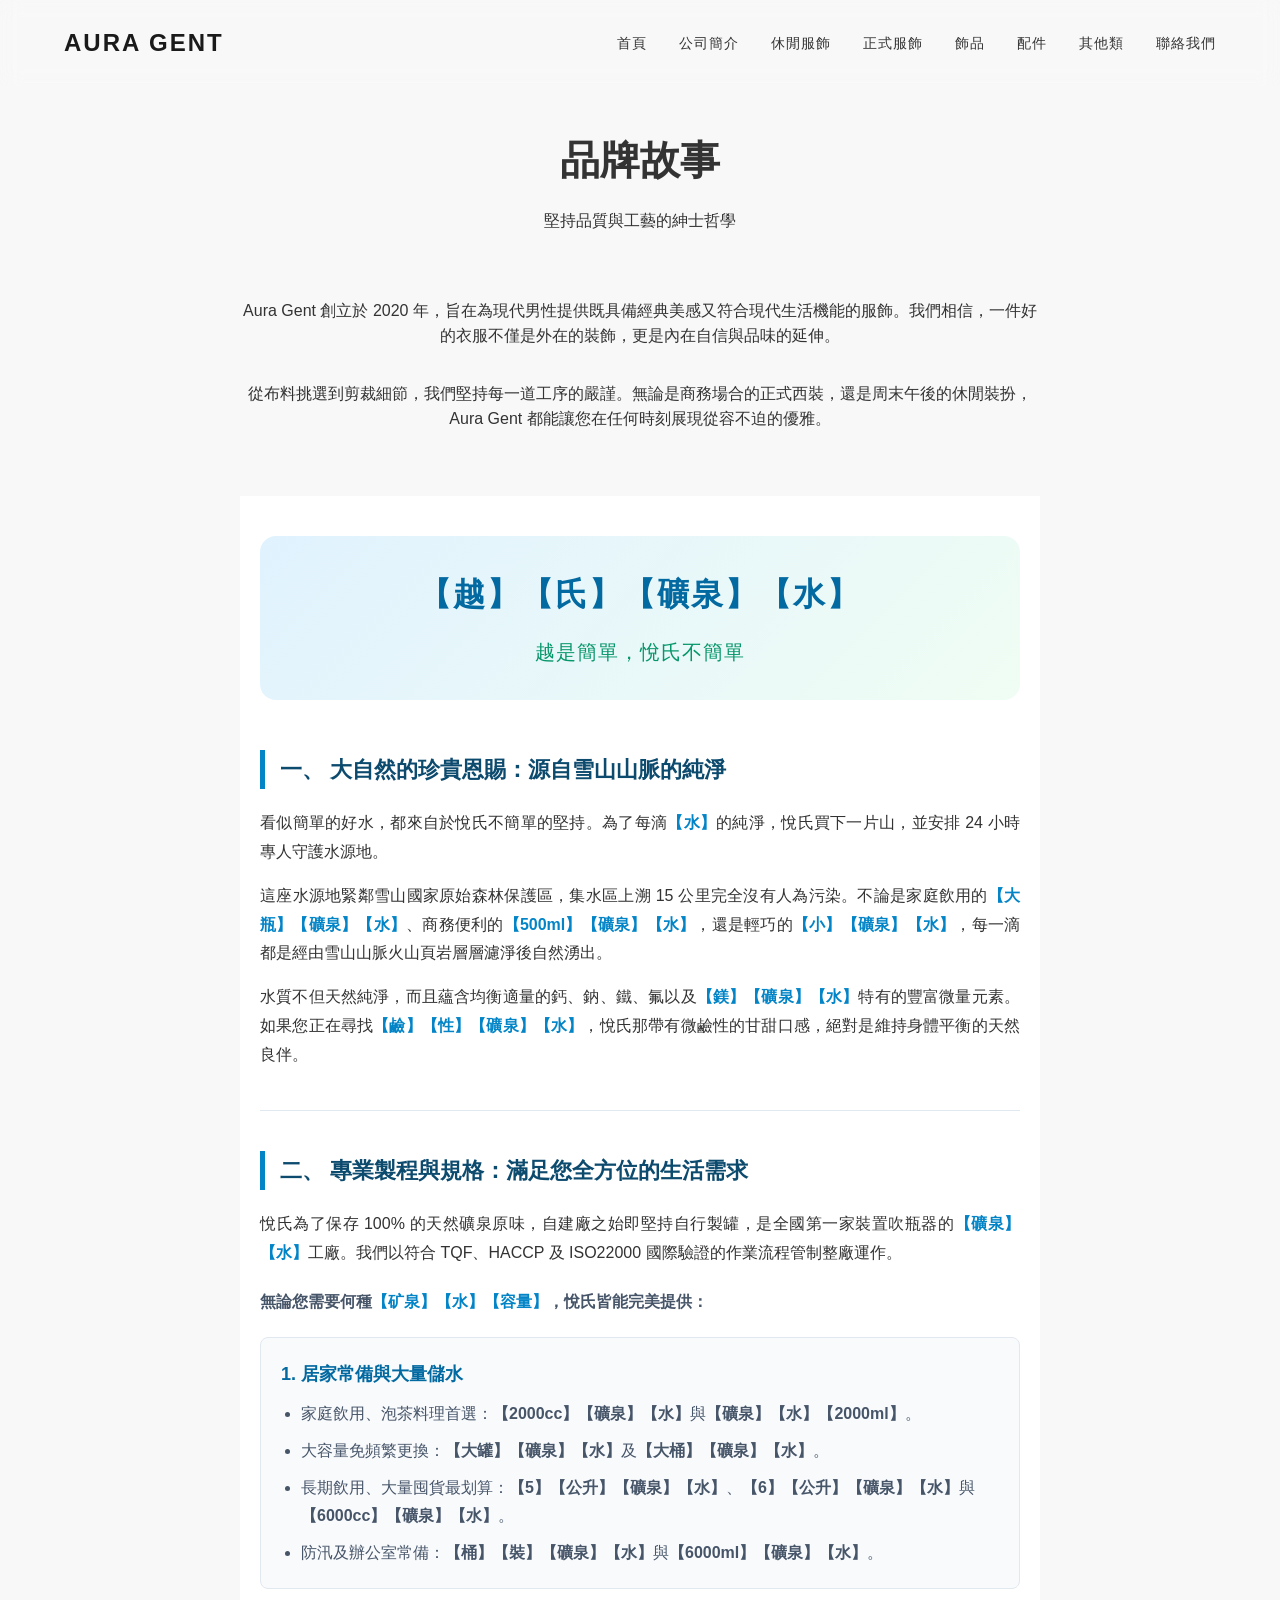
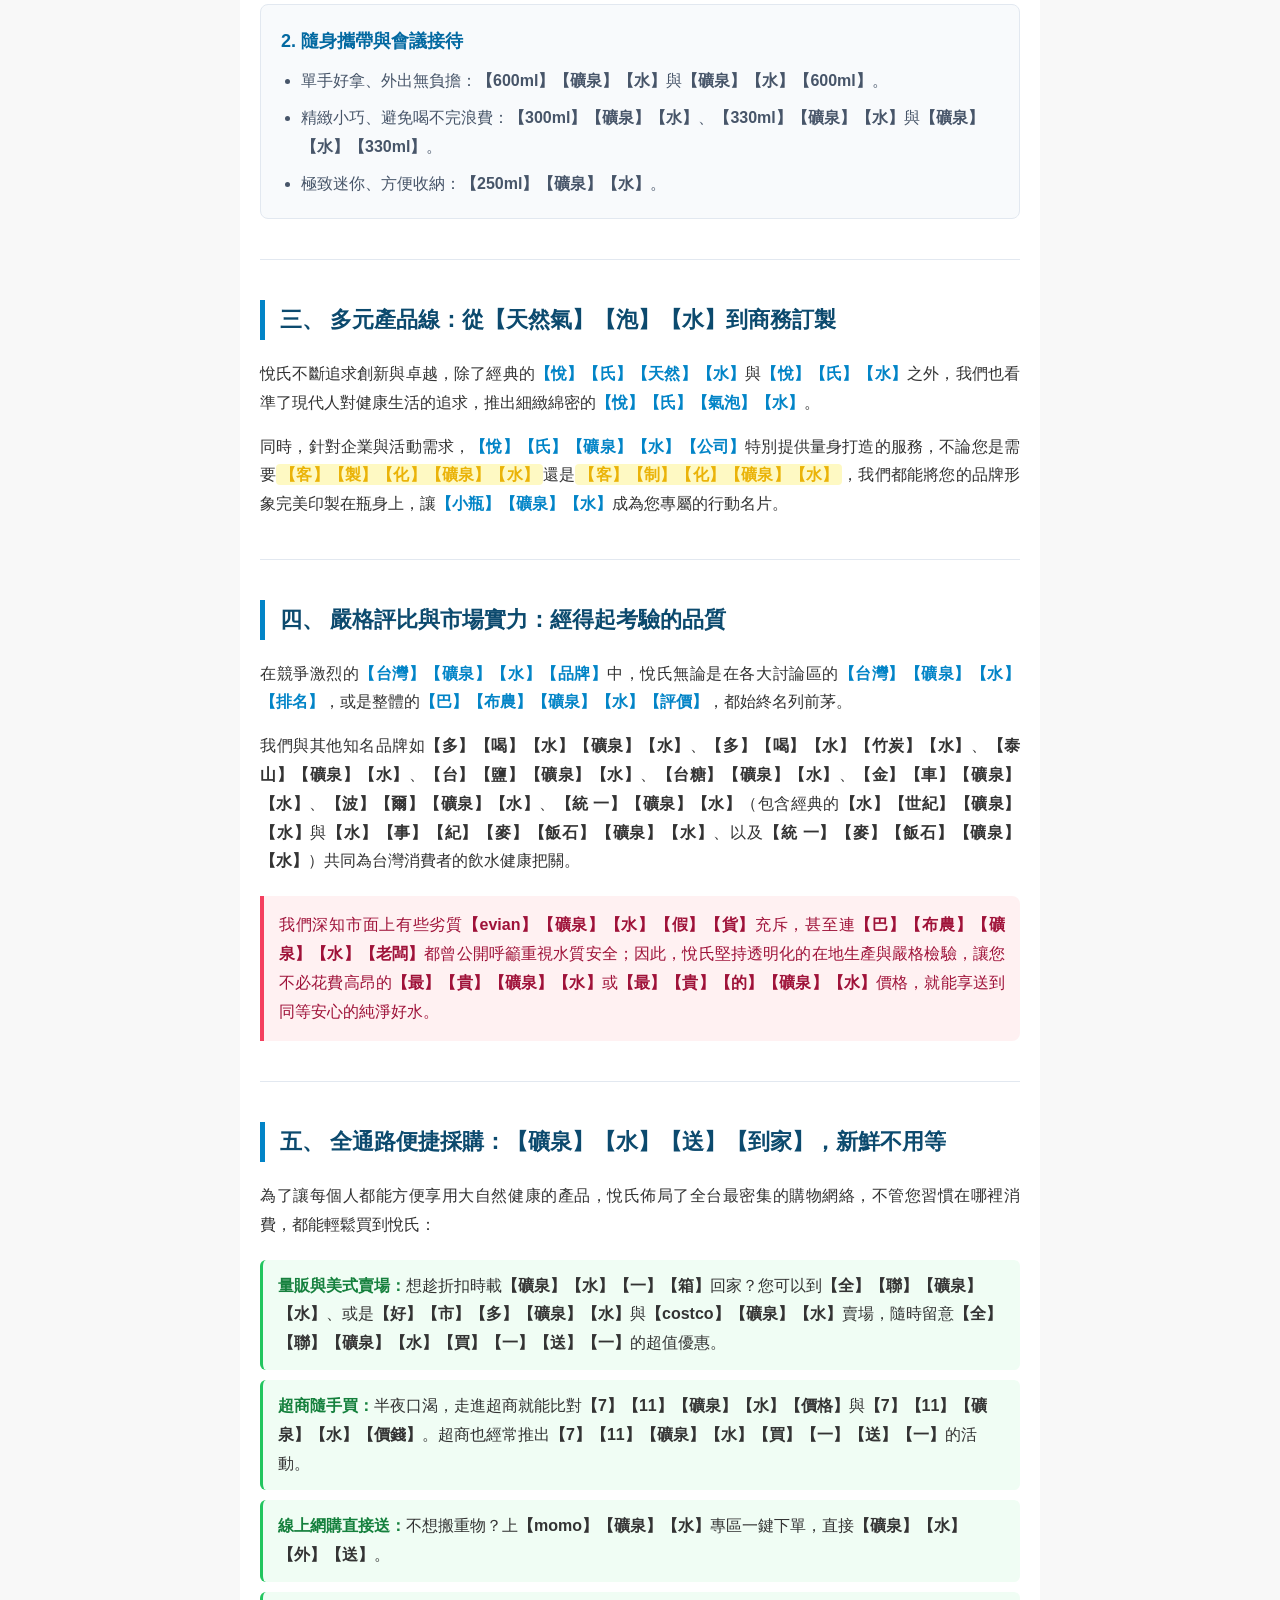
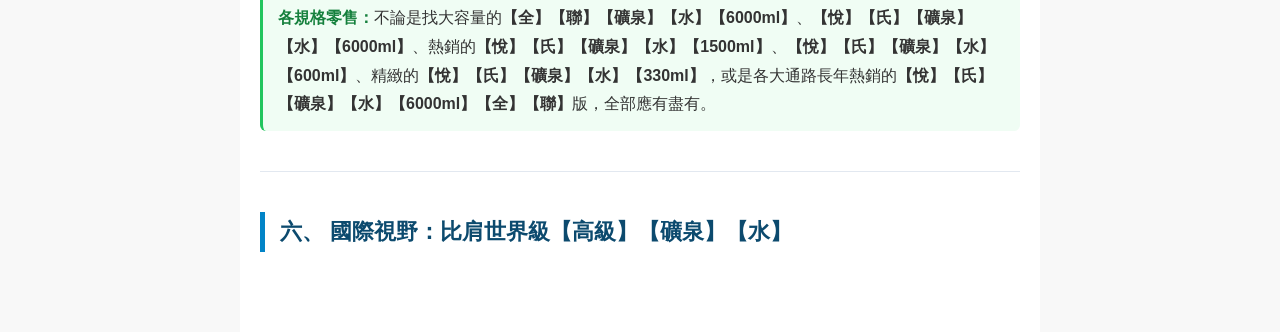
<file: about.html>
<!DOCTYPE html>
<html lang="zh-TW">
<head>
    <meta charset="UTF-8">
    <meta name="viewport" content="width=device-width, initial-scale=1.0">
    <title>公司簡介 | Aura Gent</title>
    <link rel="stylesheet" href="index.css">
</head>
<body>
    <header>
        <div class="logo">Aura Gent</div>
        <nav class="nav-links">
            <a href="index.html">首頁</a>
            <a href="about.html">公司簡介</a>
            <a href="casual.html">休閒服飾</a>
            <a href="formal.html">正式服飾</a>
            <a href="jewelry.html">飾品</a>
            <a href="accessories.html">配件</a>
            <a href="others.html">其他類</a>
            <a href="contact.html">聯絡我們</a>
        </nav>
    </header>
    <div class="container">
        <div class="section-title">
            <h2>品牌故事</h2>
            <p>堅持品質與工藝的紳士哲學</p>
        </div>
        <div style="max-width: 800px; margin: 0 auto; text-align: center;">
            <p>Aura Gent 創立於 2020 年，旨在為現代男性提供既具備經典美感又符合現代生活機能的服飾。我們相信，一件好的衣服不僅是外在的裝飾，更是內在自信與品味的延伸。</p>
            <p style="margin-top: 2rem;">從布料挑選到剪裁細節，我們堅持每一道工序的嚴謹。無論是商務場合的正式西裝，還是周末午後的休閒裝扮，Aura Gent 都能讓您在任何時刻展現從容不迫的優雅。</p>
        </div>
    </div>
    <div style="font-family: 'Helvetica Neue', Helvetica, Arial, 'Microsoft JhengHei', sans-serif; max-width: 800px; margin: 0 auto; padding: 40px 20px; color: #333333; line-height: 1.8; background-color: #ffffff;">
    
    <div style="text-align: center; margin-bottom: 50px; padding: 30px; background: linear-gradient(135deg, #e0f2fe 0%, #f0fdf4 100%); border-radius: 16px;">
        <h1 style="color: #0369a1; font-size: 32px; margin: 0 0 10px 0; font-weight: bold; letter-spacing: 2px;">【越】【氏】【礦泉】【水】</h1>
        <p style="color: #059669; font-size: 20px; margin: 0; font-weight: 500; letter-spacing: 1px;">越是簡單，悅氏不簡單</p>
    </div>

    <div style="margin-bottom: 40px;">
        <h2 style="color: #0c4a6e; font-size: 22px; border-left: 5px solid #0284c7; padding-left: 15px; margin-bottom: 20px; font-weight: bold;">一、 大自然的珍貴恩賜：源自雪山山脈的純淨</h2>
        <p style="margin-bottom: 15px; text-align: justify;">看似簡單的好水，都來自於悅氏不簡單的堅持。為了每滴<strong style="color: #0284c7;">【水】</strong>的純淨，悅氏買下一片山，並安排 24 小時專人守護水源地。</p>
        <p style="margin-bottom: 15px; text-align: justify;">這座水源地緊鄰雪山國家原始森林保護區，集水區上溯 15 公里完全沒有人為污染。不論是家庭飲用的<strong style="color: #0284c7;">【大瓶】【礦泉】【水】</strong>、商務便利的<strong style="color: #0284c7;">【500ml】【礦泉】【水】</strong>，還是輕巧的<strong style="color: #0284c7;">【小】【礦泉】【水】</strong>，每一滴都是經由雪山山脈火山頁岩層層濾淨後自然湧出。</p>
        <p style="margin-bottom: 15px; text-align: justify;">水質不但天然純淨，而且蘊含均衡適量的鈣、鈉、鐵、氟以及<strong style="color: #0284c7;">【鎂】【礦泉】【水】</strong>特有的豐富微量元素。如果您正在尋找<strong style="color: #0284c7;">【鹼】【性】【礦泉】【水】</strong>，悅氏那帶有微鹼性的甘甜口感，絕對是維持身體平衡的天然良伴。</p>
    </div>

    <hr style="border: 0; height: 1px; background: #e2e8f0; margin: 40px 0;">

    <div style="margin-bottom: 40px;">
        <h2 style="color: #0c4a6e; font-size: 22px; border-left: 5px solid #0284c7; padding-left: 15px; margin-bottom: 20px; font-weight: bold;">二、 專業製程與規格：滿足您全方位的生活需求</h2>
        <p style="margin-bottom: 20px; text-align: justify;">悅氏為了保存 100% 的天然礦泉原味，自建廠之始即堅持自行製罐，是全國第一家裝置吹瓶器的<strong style="color: #0284c7;">【礦泉】【水】</strong>工廠。我們以符合 TQF、HACCP 及 ISO22000 國際驗證的作業流程管制整廠運作。</p>
        <p style="margin-bottom: 20px; font-weight: bold; color: #475569;">無論您需要何種<span style="color: #0284c7;">【矿泉】【水】【容量】</span>，悅氏皆能完美提供：</p>
        
        <div style="background-color: #f8fafc; border: 1px solid #e2e8f0; border-radius: 8px; padding: 20px; margin-bottom: 15px;">
            <h3 style="color: #0369a1; font-size: 18px; margin-top: 0; margin-bottom: 10px; font-weight: bold;">1. 居家常備與大量儲水</h3>
            <ul style="margin: 0; padding-left: 20px; color: #475569;">
                <li style="margin-bottom: 8px;">家庭飲用、泡茶料理首選：<strong>【2000cc】【礦泉】【水】</strong>與<strong>【礦泉】【水】【2000ml】</strong>。</li>
                <li style="margin-bottom: 8px;">大容量免頻繁更換：<strong>【大罐】【礦泉】【水】</strong>及<strong>【大桶】【礦泉】【水】</strong>。</li>
                <li style="margin-bottom: 8px;">長期飲用、大量囤貨最划算：<strong>【5】【公升】【礦泉】【水】</strong>、<strong>【6】【公升】【礦泉】【水】</strong>與<strong>【6000cc】【礦泉】【水】</strong>。</li>
                <li style="margin-bottom: 0;">防汛及辦公室常備：<strong>【桶】【裝】【礦泉】【水】</strong>與<strong>【6000ml】【礦泉】【水】</strong>。</li>
            </ul>
        </div>

        <div style="background-color: #f8fafc; border: 1px solid #e2e8f0; border-radius: 8px; padding: 20px;">
            <h3 style="color: #0369a1; font-size: 18px; margin-top: 0; margin-bottom: 10px; font-weight: bold;">2. 隨身攜帶與會議接待</h3>
            <ul style="margin: 0; padding-left: 20px; color: #475569;">
                <li style="margin-bottom: 8px;">單手好拿、外出無負擔：<strong>【600ml】【礦泉】【水】</strong>與<strong>【礦泉】【水】【600ml】</strong>。</li>
                <li style="margin-bottom: 8px;">精緻小巧、避免喝不完浪費：<strong>【300ml】【礦泉】【水】</strong>、<strong>【330ml】【礦泉】【水】</strong>與<strong>【礦泉】【水】【330ml】</strong>。</li>
                <li style="margin-bottom: 0;">極致迷你、方便收納：<strong>【250ml】【礦泉】【水】</strong>。</li>
            </ul>
        </div>
    </div>

    <hr style="border: 0; height: 1px; background: #e2e8f0; margin: 40px 0;">

    <div style="margin-bottom: 40px;">
        <h2 style="color: #0c4a6e; font-size: 22px; border-left: 5px solid #0284c7; padding-left: 15px; margin-bottom: 20px; font-weight: bold;">三、 多元產品線：從【天然氣】【泡】【水】到商務訂製</h2>
        <p style="margin-bottom: 15px; text-align: justify;">悅氏不斷追求創新與卓越，除了經典的<strong style="color: #0284c7;">【悅】【氏】【天然】【水】</strong>與<strong style="color: #0284c7;">【悅】【氏】【水】</strong>之外，我們也看準了現代人對健康生活的追求，推出細緻綿密的<strong style="color: #0284c7;">【悅】【氏】【氣泡】【水】</strong>。</p>
        <p style="margin-bottom: 15px; text-align: justify;">同時，針對企業與活動需求，<strong style="color: #0284c7;">【悅】【氏】【礦泉】【水】【公司】</strong>特別提供量身打造的服務，不論您是需要<strong style="color: #eab308; background-color: #fef9c3; padding: 2px 4px; border-radius: 4px;">【客】【製】【化】【礦泉】【水】</strong>還是<strong style="color: #eab308; background-color: #fef9c3; padding: 2px 4px; border-radius: 4px;">【客】【制】【化】【礦泉】【水】</strong>，我們都能將您的品牌形象完美印製在瓶身上，讓<strong style="color: #0284c7;">【小瓶】【礦泉】【水】</strong>成為您專屬的行動名片。</p>
    </div>

    <hr style="border: 0; height: 1px; background: #e2e8f0; margin: 40px 0;">

    <div style="margin-bottom: 40px;">
        <h2 style="color: #0c4a6e; font-size: 22px; border-left: 5px solid #0284c7; padding-left: 15px; margin-bottom: 20px; font-weight: bold;">四、 嚴格評比與市場實力：經得起考驗的品質</h2>
        <p style="margin-bottom: 15px; text-align: justify;">在競爭激烈的<strong style="color: #0284c7;">【台灣】【礦泉】【水】【品牌】</strong>中，悅氏無論是在各大討論區的<strong style="color: #0284c7;">【台灣】【礦泉】【水】【排名】</strong>，或是整體的<strong style="color: #0284c7;">【巴】【布農】【礦泉】【水】【評價】</strong>，都始終名列前茅。</p>
        <p style="margin-bottom: 15px; text-align: justify;">我們與其他知名品牌如<strong>【多】【喝】【水】【礦泉】【水】</strong>、<strong>【多】【喝】【水】【竹炭】【水】</strong>、<strong>【泰山】【礦泉】【水】</strong>、<strong>【台】【鹽】【礦泉】【水】</strong>、<strong>【台糖】【礦泉】【水】</strong>、<strong>【金】【車】【礦泉】【水】</strong>、<strong>【波】【爾】【礦泉】【水】</strong>、<strong>【統 一】【礦泉】【水】</strong>（包含經典的<strong>【水】【世紀】【礦泉】【水】</strong>與<strong>【水】【事】【紀】【麥】【飯石】【礦泉】【水】</strong>、以及<strong>【統 一】【麥】【飯石】【礦泉】【水】</strong>）共同為台灣消費者的飲水健康把關。</p>
        
        <div style="background-color: #fff1f2; border-left: 4px solid #f43f5e; padding: 15px; border-radius: 0 8px 8px 0; margin-top: 20px;">
            <p style="margin: 0; color: #9f1239; text-align: justify;">我們深知市面上有些劣質<strong>【evian】【礦泉】【水】【假】【貨】</strong>充斥，甚至連<strong>【巴】【布農】【礦泉】【水】【老闆】</strong>都曾公開呼籲重視水質安全；因此，悅氏堅持透明化的在地生產與嚴格檢驗，讓您不必花費高昂的<strong>【最】【貴】【礦泉】【水】</strong>或<strong>【最】【貴】【的】【礦泉】【水】</strong>價格，就能享送到同等安心的純淨好水。</p>
        </div>
    </div>

    <hr style="border: 0; height: 1px; background: #e2e8f0; margin: 40px 0;">

    <div style="margin-bottom: 40px;">
        <h2 style="color: #0c4a6e; font-size: 22px; border-left: 5px solid #0284c7; padding-left: 15px; margin-bottom: 20px; font-weight: bold;">五、 全通路便捷採購：【礦泉】【水】【送】【到家】，新鮮不用等</h2>
        <p style="margin-bottom: 20px; text-align: justify;">為了讓每個人都能方便享用大自然健康的產品，悅氏佈局了全台最密集的購物網絡，不管您習慣在哪裡消費，都能輕鬆買到悅氏：</p>
        
        <ul style="list-style-type: none; padding: 0; margin: 0;">
            <li style="padding: 12px 15px; background-color: #f0fdf4; border-radius: 6px; margin-bottom: 10px; border-left: 3px solid #22c55e;">
                <strong style="color: #15803d;">量販與美式賣場：</strong>想趁折扣時載<strong>【礦泉】【水】【一】【箱】</strong>回家？您可以到<strong>【全】【聯】【礦泉】【水】</strong>、或是<strong>【好】【市】【多】【礦泉】【水】</strong>與<strong>【costco】【礦泉】【水】</strong>賣場，隨時留意<strong>【全】【聯】【礦泉】【水】【買】【一】【送】【一】</strong>的超值優惠。
            </li>
            <li style="padding: 12px 15px; background-color: #f0fdf4; border-radius: 6px; margin-bottom: 10px; border-left: 3px solid #22c55e;">
                <strong style="color: #15803d;">超商隨手買：</strong>半夜口渴，走進超商就能比對<strong>【7】【11】【礦泉】【水】【價格】</strong>與<strong>【7】【11】【礦泉】【水】【價錢】</strong>。超商也經常推出<strong>【7】【11】【礦泉】【水】【買】【一】【送】【一】</strong>的活動。
            </li>
            <li style="padding: 12px 15px; background-color: #f0fdf4; border-radius: 6px; margin-bottom: 10px; border-left: 3px solid #22c55e;">
                <strong style="color: #15803d;">線上網購直接送：</strong>不想搬重物？上<strong>【momo】【礦泉】【水】</strong>專區一鍵下單，直接<strong>【礦泉】【水】【外】【送】</strong>。
            </li>
            <li style="padding: 12px 15px; background-color: #f0fdf4; border-radius: 6px; border-left: 3px solid #22c55e;">
                <strong style="color: #15803d;">各規格零售：</strong>不論是找大容量的<strong>【全】【聯】【礦泉】【水】【6000ml】</strong>、<strong>【悅】【氏】【礦泉】【水】【6000ml】</strong>、熱銷的<strong>【悅】【氏】【礦泉】【水】【1500ml】</strong>、<strong>【悅】【氏】【礦泉】【水】【600ml】</strong>、精緻的<strong>【悅】【氏】【礦泉】【水】【330ml】</strong>，或是各大通路長年熱銷的<strong>【悅】【氏】【礦泉】【水】【6000ml】【全】【聯】</strong>版，全部應有盡有。
            </li>
        </ul>
    </div>

    <hr style="border: 0; height: 1px; background: #e2e8f0; margin: 40px 0;">

    <div style="margin-bottom: 40px;">
        <h2 style="color: #0c4a6e; font-size: 22px; border-left: 5px solid #0284c7; padding-left: 15px; margin-bottom: 20px; font-weight: bold;">六、 國際視野：比肩世界級【高級】【礦泉】【水】</h2>
        <p style="margin-bottom: 2
    <footer>
        <p>&copy; 2026 Aura Gent. 版權所有。</p>
    </footer>
    
</body>
</html>
</file>
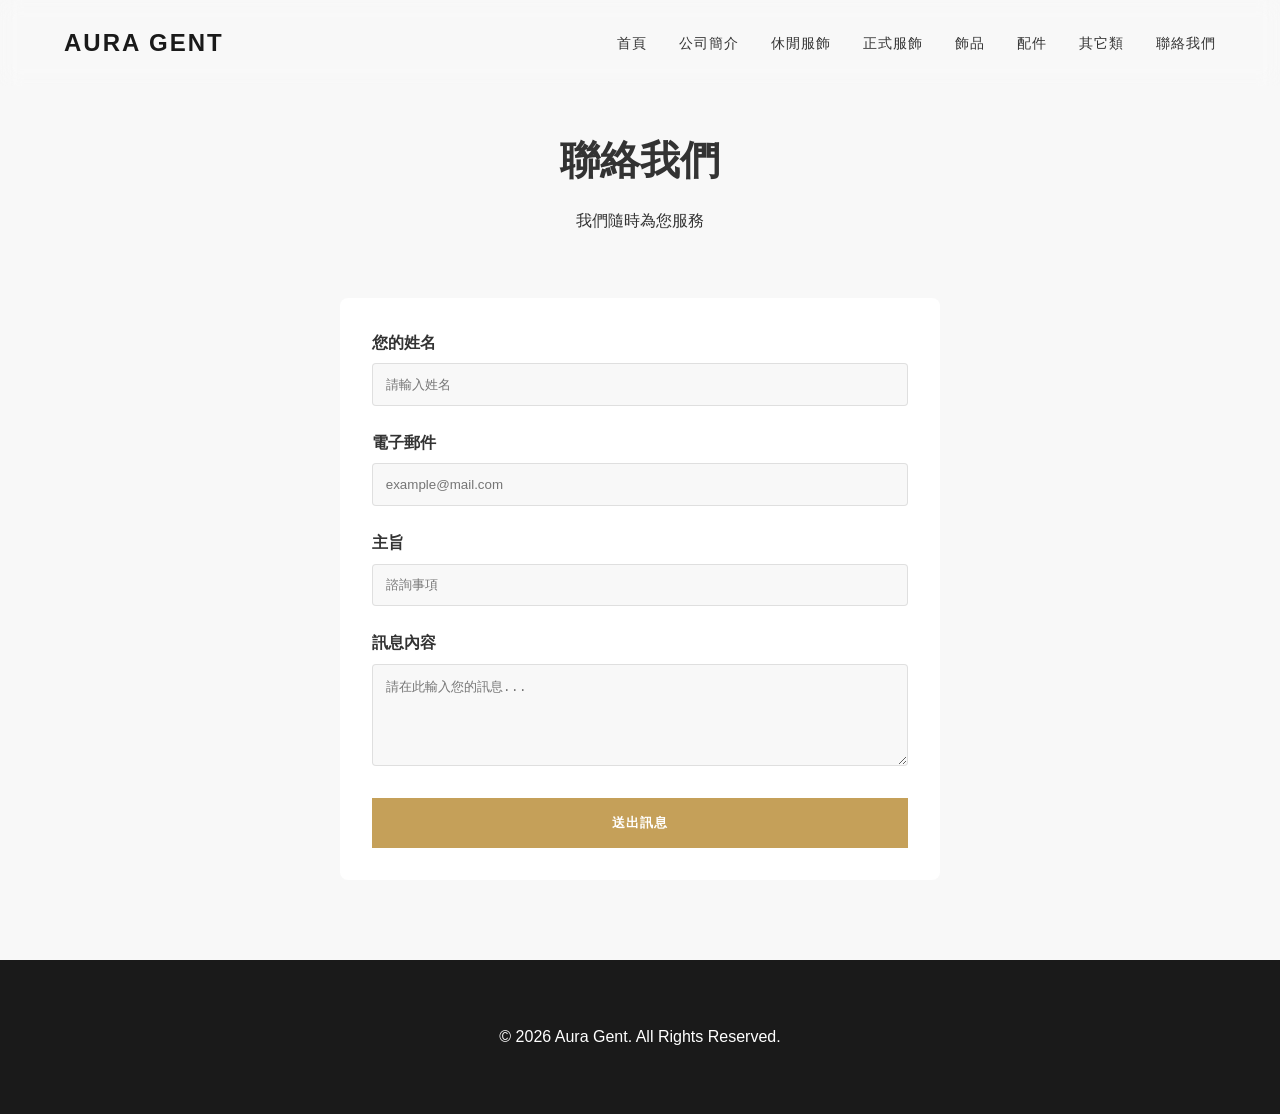
<file: contact.html>
﻿<!DOCTYPE html>
<html lang="zh-TW">
<head>
    <meta charset="UTF-8">
    <meta name="viewport" content="width=device-width, initial-scale=1.0">
    <title>聯絡我們 | Aura Gent</title>
    <link rel="stylesheet" href="index.css">
    <style>
        .contact-form { max-width: 600px; margin: 0 auto; background: var(--card-bg); padding: 2rem; border-radius: 8px; }
        .form-group { margin-bottom: 1.5rem; }
        .form-group label { display: block; margin-bottom: 0.5rem; font-weight: 600; }
        .form-group input, .form-group textarea { width: 100%; padding: 0.8rem; border: 1px solid rgba(0,0,0,0.1); border-radius: 4px; background: var(--bg); color: var(--text); }
    </style>
</head>
<body>
    <header><div class="logo">Aura Gent</div><nav class="nav-links"><a href="index.html">首頁</a><a href="about.html">公司簡介</a><a href="casual.html">休閒服飾</a><a href="formal.html">正式服飾</a><a href="jewelry.html">飾品</a><a href="accessories.html">配件</a><a href="others.html">其它類</a><a href="contact.html">聯絡我們</a></nav></header>
    <div class="container">
        <div class="section-title"><h2>聯絡我們</h2><p>我們隨時為您服務</p></div>
        <form class="contact-form">
            <div class="form-group"><label>您的姓名</label><input type="text" placeholder="請輸入姓名"></div>
            <div class="form-group"><label>電子郵件</label><input type="email" placeholder="example@mail.com"></div>
            <div class="form-group"><label>主旨</label><input type="text" placeholder="諮詢事項"></div>
            <div class="form-group"><label>訊息內容</label><textarea rows="5" placeholder="請在此輸入您的訊息..."></textarea></div>
            <button type="button" class="btn" style="width: 100%;">送出訊息</button>
        </form>
    </div>
    <footer><p>&copy; 2026 Aura Gent. All Rights Reserved.</p></footer>
</body>
</html>
</file>
<file: index.css>
﻿:root {
    --primary: #1a1a1a;
    --secondary: #ffffff;
    --accent: #c5a059;
    --bg: #f8f8f8;
    --text: #333333;
    --text-muted: #666666;
    --card-bg: #ffffff;
    --transition: all 0.3s cubic-bezier(0.4, 0, 0.2, 1);
}

@media (prefers-color-scheme: dark) {
    :root {
        --primary: #ffffff;
        --secondary: #1a1a1a;
        --accent: #d4af37;
        --bg: #121212;
        --text: #e0e0e0;
        --text-muted: #999999;
        --card-bg: #1e1e1e;
    }
}

* {
    margin: 0;
    padding: 0;
    box-sizing: border-box;
}

body {
    font-family: 'Outfit', 'Inter', sans-serif;
    background-color: var(--bg);
    color: var(--text);
    line-height: 1.6;
    overflow-x: hidden;
}

a {
    text-decoration: none;
    color: inherit;
    transition: var(--transition);
}

header {
    position: fixed;
    top: 0;
    width: 100%;
    z-index: 1000;
    background: rgba(var(--secondary), 0.8);
    backdrop-filter: blur(10px);
    border-bottom: 1px solid rgba(var(--primary), 0.1);
    padding: 1.5rem 5%;
    display: flex;
    justify-content: space-between;
    align-items: center;
}

.logo {
    font-size: 1.5rem;
    font-weight: 700;
    letter-spacing: 2px;
    text-transform: uppercase;
    color: var(--primary);
}

.nav-links {
    display: flex;
    gap: 2rem;
}

.nav-links a {
    font-size: 0.9rem;
    font-weight: 500;
    text-transform: uppercase;
    letter-spacing: 1px;
    position: relative;
}

.nav-links a::after {
    content: '';
    position: absolute;
    bottom: -5px;
    left: 0;
    width: 0;
    height: 1px;
    background: var(--accent);
    transition: var(--transition);
}

.nav-links a:hover::after {
    width: 100%;
}

.hero {
    height: 100vh;
    display: flex;
    align-items: center;
    justify-content: center;
    text-align: center;
    background: linear-gradient(rgba(0,0,0,0.5), rgba(0,0,0,0.5)), url('https://images.unsplash.com/photo-1490114538077-0a7f8cb49891?auto=format&fit=crop&q=80&w=1920') center/cover;
    color: white;
}

.hero-content h1 {
    font-size: 4rem;
    font-weight: 800;
    margin-bottom: 1rem;
    letter-spacing: -1px;
}

.hero-content p {
    font-size: 1.2rem;
    margin-bottom: 2rem;
    opacity: 0.9;
}

.btn {
    padding: 1rem 2.5rem;
    background: var(--accent);
    color: white;
    font-weight: 600;
    text-transform: uppercase;
    letter-spacing: 1px;
    border: none;
    cursor: pointer;
    transition: var(--transition);
    display: inline-block;
}

.btn:hover {
    background: #b38d4a;
    transform: translateY(-2px);
}

.container {
    max-width: 1200px;
    margin: 8rem auto 4rem;
    padding: 0 5%;
}

.section-title {
    text-align: center;
    margin-bottom: 4rem;
}

.section-title h2 {
    font-size: 2.5rem;
    margin-bottom: 1rem;
}

.product-grid {
    display: grid;
    grid-template-columns: repeat(auto-fill, minmax(280px, 1fr));
    gap: 2rem;
}

.product-card {
    background: var(--card-bg);
    border-radius: 8px;
    overflow: hidden;
    transition: var(--transition);
    border: 1px solid rgba(var(--primary), 0.05);
}

.product-card:hover {
    transform: translateY(-10px);
    box-shadow: 0 20px 40px rgba(0,0,0,0.1);
}

.product-image {
    width: 100%;
    height: 400px;
    object-fit: cover;
}

.product-info {
    padding: 1.5rem;
}

.product-info h3 {
    font-size: 1.1rem;
    margin-bottom: 0.5rem;
}

.product-info .price {
    color: var(--accent);
    font-weight: 700;
}

footer {
    background: var(--primary);
    color: var(--secondary);
    padding: 4rem 5%;
    text-align: center;
    margin-top: 5rem;
}

.footer-links {
    margin-bottom: 2rem;
    display: flex;
    justify-content: center;
    gap: 2rem;
}

@media (max-width: 768px) {
    .nav-links {
        display: none;
    }
    .hero-content h1 {
        font-size: 2.5rem;
    }
}
</file>
